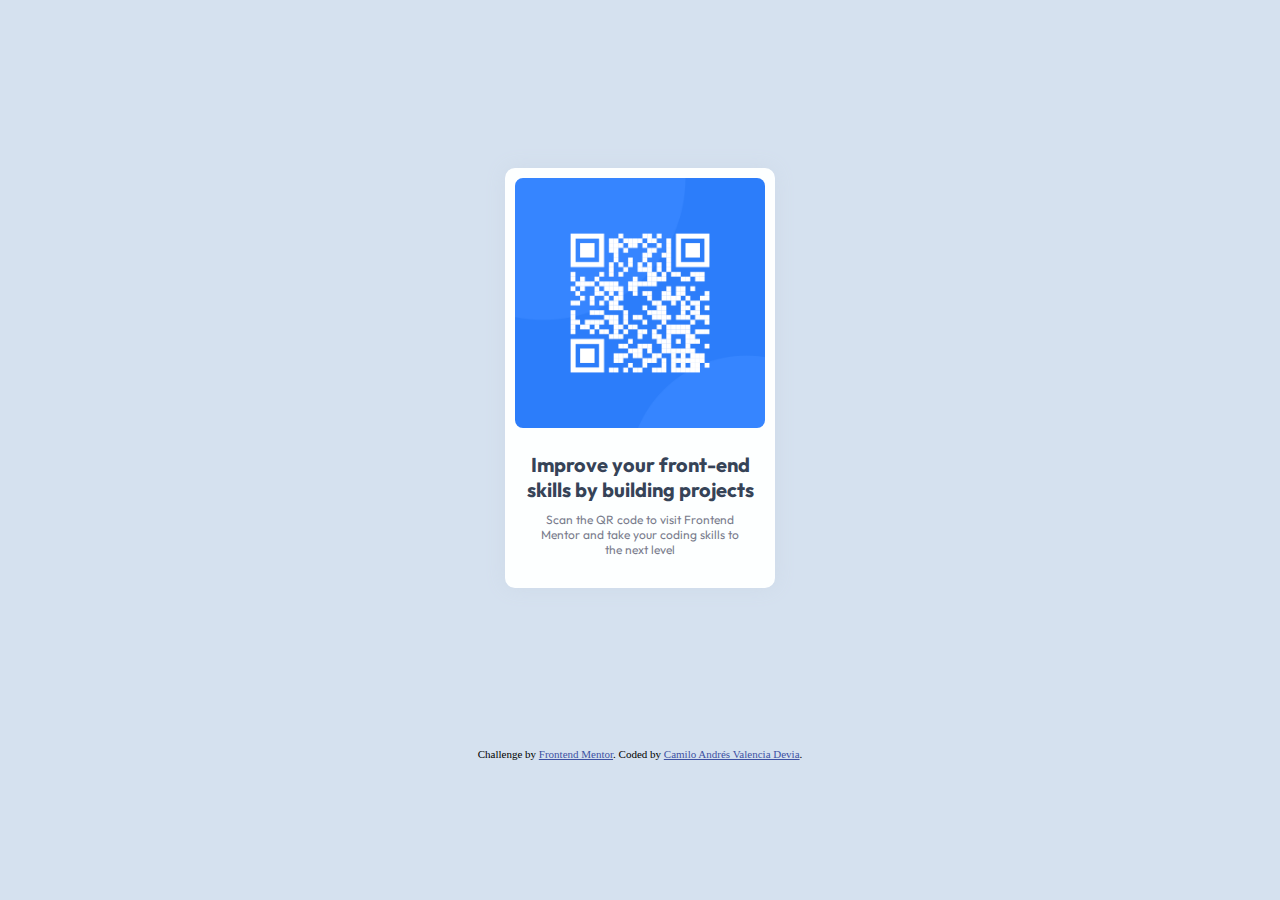
<file: index.html>
<!DOCTYPE html>
<html lang="en">

<head>
  <meta charset="UTF-8">
  <meta name="viewport" content="width=device-width, initial-scale=1.0">
  <!-- displays site properly based on user's device -->

  <link rel="icon" type="image/png" sizes="32x32" href="./images/favicon-32x32.png">

  <link rel="stylesheet" href="./style.css">

  <title>Frontend Mentor | QR code component</title>

  <!-- Feel free to remove these styles or customise in your own stylesheet 👍 -->
  <style>
    .attribution {
      font-size: 11px;
      text-align: center;
    }

    .attribution a {
      color: hsl(228, 45%, 44%);
    }
  </style>
</head>

<body>

  <div class="container">
    <div class="vertical-center">
      <img src="./images/image-qr-code.png" alt="QR-Code">
      <h1>Improve your front-end<br>skills by building projects</h1>
      <p>Scan the QR code to visit Frontend <br>Mentor and take your coding skills to <br>the next level</p>
    </div>
  </div>

  <div class="attribution">
    Challenge by <a href="https://www.frontendmentor.io?ref=challenge" target="_blank">Frontend Mentor</a>.
    Coded by <a href="#">Camilo Andrés Valencia Devia</a>.
  </div>
</body>

</html>
</file>
<file: style.css>
@import url('https://fonts.googleapis.com/css2?family=Outfit');

body {
    background-color: rgb(213,225,239);
}

.container {
    height: 740px;
    position: relative;
}

.vertical-center {
    background-color: rgb(253,255,255);
    height: 420px;
    width: 270px;
    border-radius: 10px;
    box-shadow: 0 0 20px 0 rgb(206,218,232);
    margin: 0;
    position: absolute;
    top: 50%;
    left: 50%;
    transform: translate(-50%, -50%);
}

img {
    height: 250px;
    width: 250px;
    padding: 10px;
    border-radius: 18px;
}

h1 {
    font-family: 'Outfit';
    text-align: center;
    font-size: 20px;
    font-weight: 700;
    color: rgb(54,67,87);
    margin: 10px;
}

p {
    font-family: 'Outfit';
    text-align: center;
    font-size: 12px;
    font-weight: 400;
    color: rgb(121,124,140);
    margin: 10px;
}
</file>
